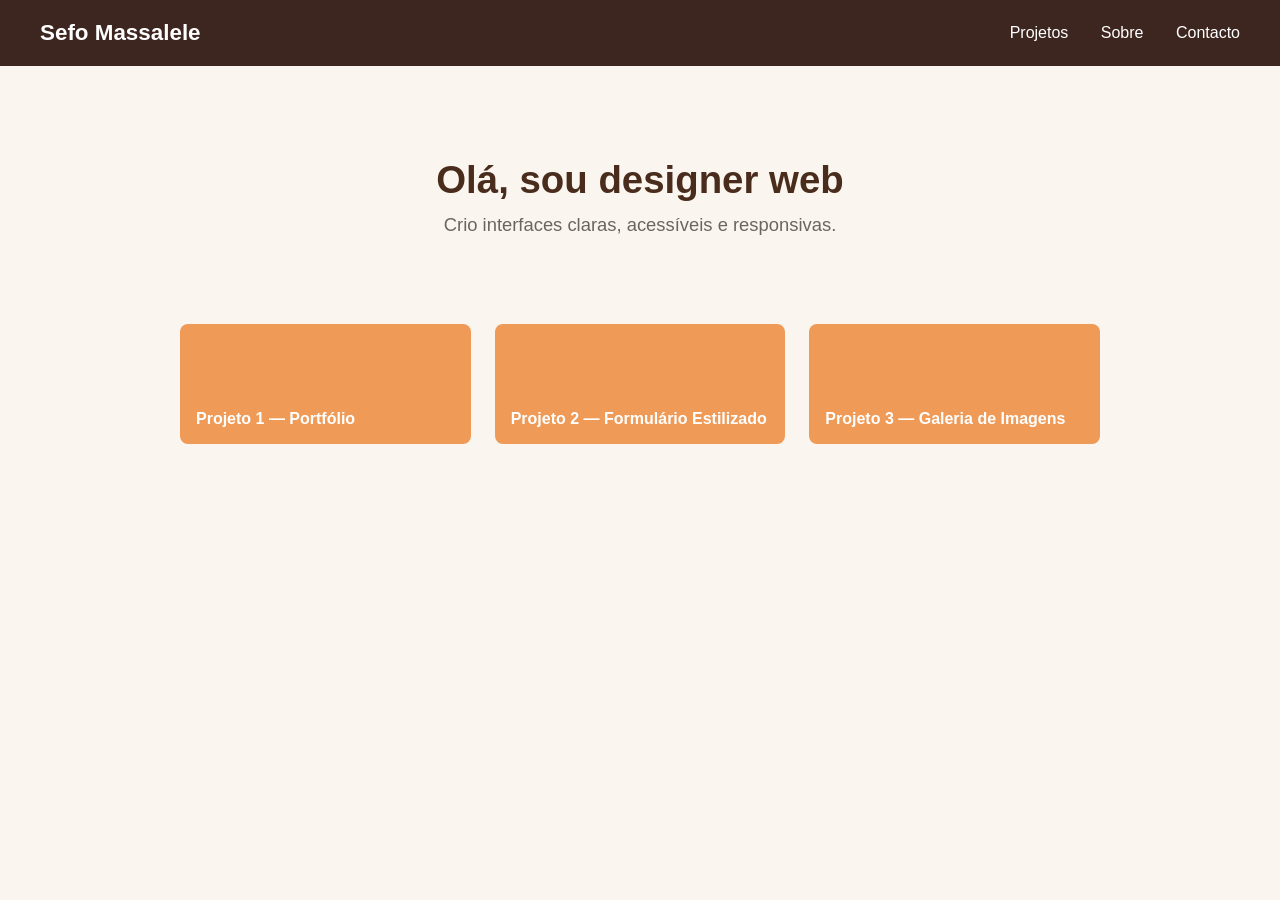
<file: index.html>
<!DOCTYPE html>
<html lang="pt">
<head>
  <meta charset="UTF-8" />
  <meta name="viewport" content="width=device-width, initial-scale=1.0" />
  <title>Sefo Massalele — Designer Web</title>
  <link rel="stylesheet" href="style.css" />
</head>
<body>

  <header class="site-header">
    <a href="index.html" class="logo">Sefo Massalele</a>
    <nav>
      <a href="#projetos">Projetos</a>
      <a href="#sobre">Sobre</a>
      <a href="contacto.html">Contacto</a>
    </nav>
  </header>

  <section class="hero">
    <h1>Olá, sou designer web</h1>
    <p>Crio interfaces claras, acessíveis e responsivas.</p>
  </section>

  <section id="projetos" class="projects-grid">
    <a class="project-card" href="#">
      <span>Projeto 1 — Portfólio</span>
    </a>
    <a class="project-card" href="contacto.html">
      <span>Projeto 2 — Formulário Estilizado</span>
    </a>
    <a class="project-card" href="galeria.html">
      <span>Projeto 3 — Galeria de Imagens</span>
    </a>
  </section>

</body>
</html>
</file>
<file: style.css>
/* ======================================================
   Sefo Massalele — Portfólio
   Ficheiro CSS externo, organizado por secções temáticas
   Paleta: castanho escuro / creme / laranja
   ====================================================== */

/* ---------- 1. Variáveis globais ---------- */

:root {
  --brown-dark: #3E2620;
  --brown-text: #4A2C1D;
  --cream-bg: #FAF6EF;
  --cream-card: #F5EFE4;
  --orange: #EF9B57;
  --orange-dark: #E8853A;
  --gray-text: #6B6560;
  --green-valid: #4C7A5D;
  --gray-border: #D8D2C7;
  --white: #FFFFFF;
}

/* ---------- 2. Reset básico ---------- */

* {
  box-sizing: border-box;
}

body {
  margin: 0;
  font-family: -apple-system, BlinkMacSystemFont, "Segoe UI", Roboto, Arial, sans-serif;
  background-color: var(--cream-bg);
  color: var(--brown-text);
}

/* ---------- 3. Cabeçalho / Navegação ---------- */

header.site-header {
  background-color: var(--brown-dark);
  color: var(--white);
  display: flex;
  align-items: center;
  justify-content: space-between;
  padding: 20px 40px;
}

header.site-header .logo {
  font-size: 1.4rem;
  font-weight: 700;
  color: var(--white);
  text-decoration: none;
}

header.site-header nav a {
  color: var(--white);
  text-decoration: none;
  margin-left: 28px;
  font-size: 1rem;
}

header.site-header nav a:hover,
header.site-header nav a:focus-visible {
  text-decoration: underline;
}

/* ---------- 4. Secção Hero (página inicial) ---------- */

.hero {
  text-align: center;
  padding: 60px 20px 40px;
}

.hero h1 {
  font-size: 2.4rem;
  margin-bottom: 12px;
  color: var(--brown-text);
}

.hero p {
  font-size: 1.15rem;
  color: var(--gray-text);
  margin-top: 0;
}

/* ---------- 5. Grelha de Projetos (página inicial) ---------- */

.projects-grid {
  display: grid;
  grid-template-columns: repeat(3, 1fr);
  gap: 24px;
  max-width: 1000px;
  margin: 30px auto 60px;
  padding: 0 40px;
}

.project-card {
  background-color: var(--orange);
  border-radius: 8px;
  min-height: 120px;
  display: flex;
  align-items: flex-end;
  padding: 16px;
  text-decoration: none;
  transition: background-color 0.2s ease;
}

.project-card:hover,
.project-card:focus-visible {
  background-color: var(--orange-dark);
}

.project-card span {
  color: var(--white);
  font-weight: 600;
}

/* ---------- 6. Página de Contacto (formulário) ---------- */

.contact-wrapper {
  min-height: calc(100vh - 90px);
  display: flex;
  align-items: center;
  justify-content: center;
  background-color: var(--cream-card);
  padding: 60px 20px;
}

.contact-card {
  background-color: var(--white);
  border-radius: 14px;
  box-shadow: 0 10px 30px rgba(0, 0, 0, 0.08);
  padding: 40px;
  width: 100%;
  max-width: 420px;
}

.contact-card h1 {
  margin-top: 0;
  margin-bottom: 28px;
  font-size: 1.8rem;
  color: var(--brown-text);
}

.form-field {
  margin-bottom: 20px;
}

.form-field label {
  display: block;
  font-weight: 600;
  margin-bottom: 8px;
  color: var(--brown-text);
}

.form-field input,
.form-field textarea {
  width: 100%;
  padding: 12px 14px;
  border: 1.5px solid var(--gray-border);
  border-radius: 8px;
  font-size: 1rem;
  font-family: inherit;
  color: var(--brown-text);
  background-color: var(--white);
}

.form-field textarea {
  resize: vertical;
  min-height: 100px;
}

/* Validação visual: campo válido fica verde, inválido fica vermelho,
   mas só depois de o utilizador interagir (evita mostrar erro em campo vazio) */
.form-field input:focus,
.form-field textarea:focus {
  outline: none;
  border-color: var(--green-valid);
  box-shadow: 0 0 0 3px rgba(76, 122, 93, 0.15);
}

.form-field input:not(:placeholder-shown):valid,
.form-field textarea:not(:placeholder-shown):valid {
  border-color: var(--green-valid);
}

.form-field input:not(:placeholder-shown):invalid,
.form-field textarea:not(:placeholder-shown):invalid {
  border-color: #C25B4A;
}

.btn-submit {
  width: 100%;
  padding: 14px;
  background-color: var(--orange);
  color: var(--white);
  font-size: 1.05rem;
  font-weight: 700;
  border: none;
  border-radius: 8px;
  cursor: pointer;
  transition: background-color 0.2s ease;
}

.btn-submit:hover,
.btn-submit:focus-visible {
  background-color: var(--orange-dark);
}

.btn-submit:focus-visible {
  outline: 3px solid var(--brown-dark);
  outline-offset: 2px;
}

/* ---------- 7. Página de Galeria (CSS Grid + legendas sobrepostas) ---------- */

.gallery-wrapper {
  max-width: 1000px;
  margin: 0 auto;
  padding: 50px 40px 70px;
}

.gallery-wrapper h1 {
  font-size: 1.8rem;
  margin-bottom: 30px;
}

.gallery-grid {
  display: grid;
  grid-template-columns: repeat(2, 1fr);
  gap: 24px;
}

.gallery-item {
  position: relative;
  border-radius: 10px;
  overflow: hidden;
  min-height: 220px;
  display: block;
  background-size: cover;
  background-position: center;
}

/* Cada imagem usa uma cor de fundo diferente para representar a paisagem */
.gallery-item--montanha { background-color: #3B1F16; background-image: url("https://th.bing.com/th/id/R.873ee8b4543dd1c0f08c6e6c6be28b17?rik=BAqNnfQWXzvtXg&pid=ImgRaw&r=0"); }
.gallery-item--praia    { background-color: #F5A459; background-image: url("https://th.bing.com/th/id/OIP.oQqxNd2XVEArUjUhSfDVOAHaEK?r=0&o=7rm=3&rs=1&pid=ImgDetMain&o=7&rm=3"); }
.gallery-item--floresta { background-color: #7C8C4E; background-image: url("https://th.bing.com/th/id/OIP.dV4DWMPXo22p9Uf6HH9sMAHaEK?r=0&o=7rm=3&rs=1&pid=ImgDetMain&o=7&rm=3"); }
.gallery-item--lago     { background-color: #5B8DBF; background-image: url("https://tse4.mm.bing.net/th/id/OIP.tIw8FrP8lwntNIgnnEh8qQHaFj?r=0&w=736&h=552&rs=1&pid=ImgDetMain&o=7&rm=3"); }
/* Legenda sobreposta com position: absolute, fixa na base da imagem */
.gallery-caption {
  position: absolute;
  left: 0;
  right: 0;
  bottom: 0;
  padding: 10px 14px;
  color: var(--white);
  font-weight: 600;
  background-color: rgba(0, 0, 0, 0.45);
}

/* Cor de fundo da legenda ajustada ao tom de cada imagem, para contraste */
.gallery-item--montanha .gallery-caption { background-color: #1E0F0A; }
.gallery-item--praia    .gallery-caption { background-color: #7A4A22; }
.gallery-item--floresta .gallery-caption { background-color: #3A4222; }
.gallery-item--lago     .gallery-caption { background-color: #1E3A5A; }

.gallery-item:focus-visible {
  outline: 3px solid var(--brown-dark);
  outline-offset: 3px;
}

/* ---------- 8. Responsividade ---------- */

@media (max-width: 700px) {
  .projects-grid,
  .gallery-grid {
    grid-template-columns: 1fr;
  }
  header.site-header {
    flex-direction: column;
    gap: 12px;
    text-align: center;
  }
  header.site-header nav a {
    margin: 0 10px;
  }
}
</file>
